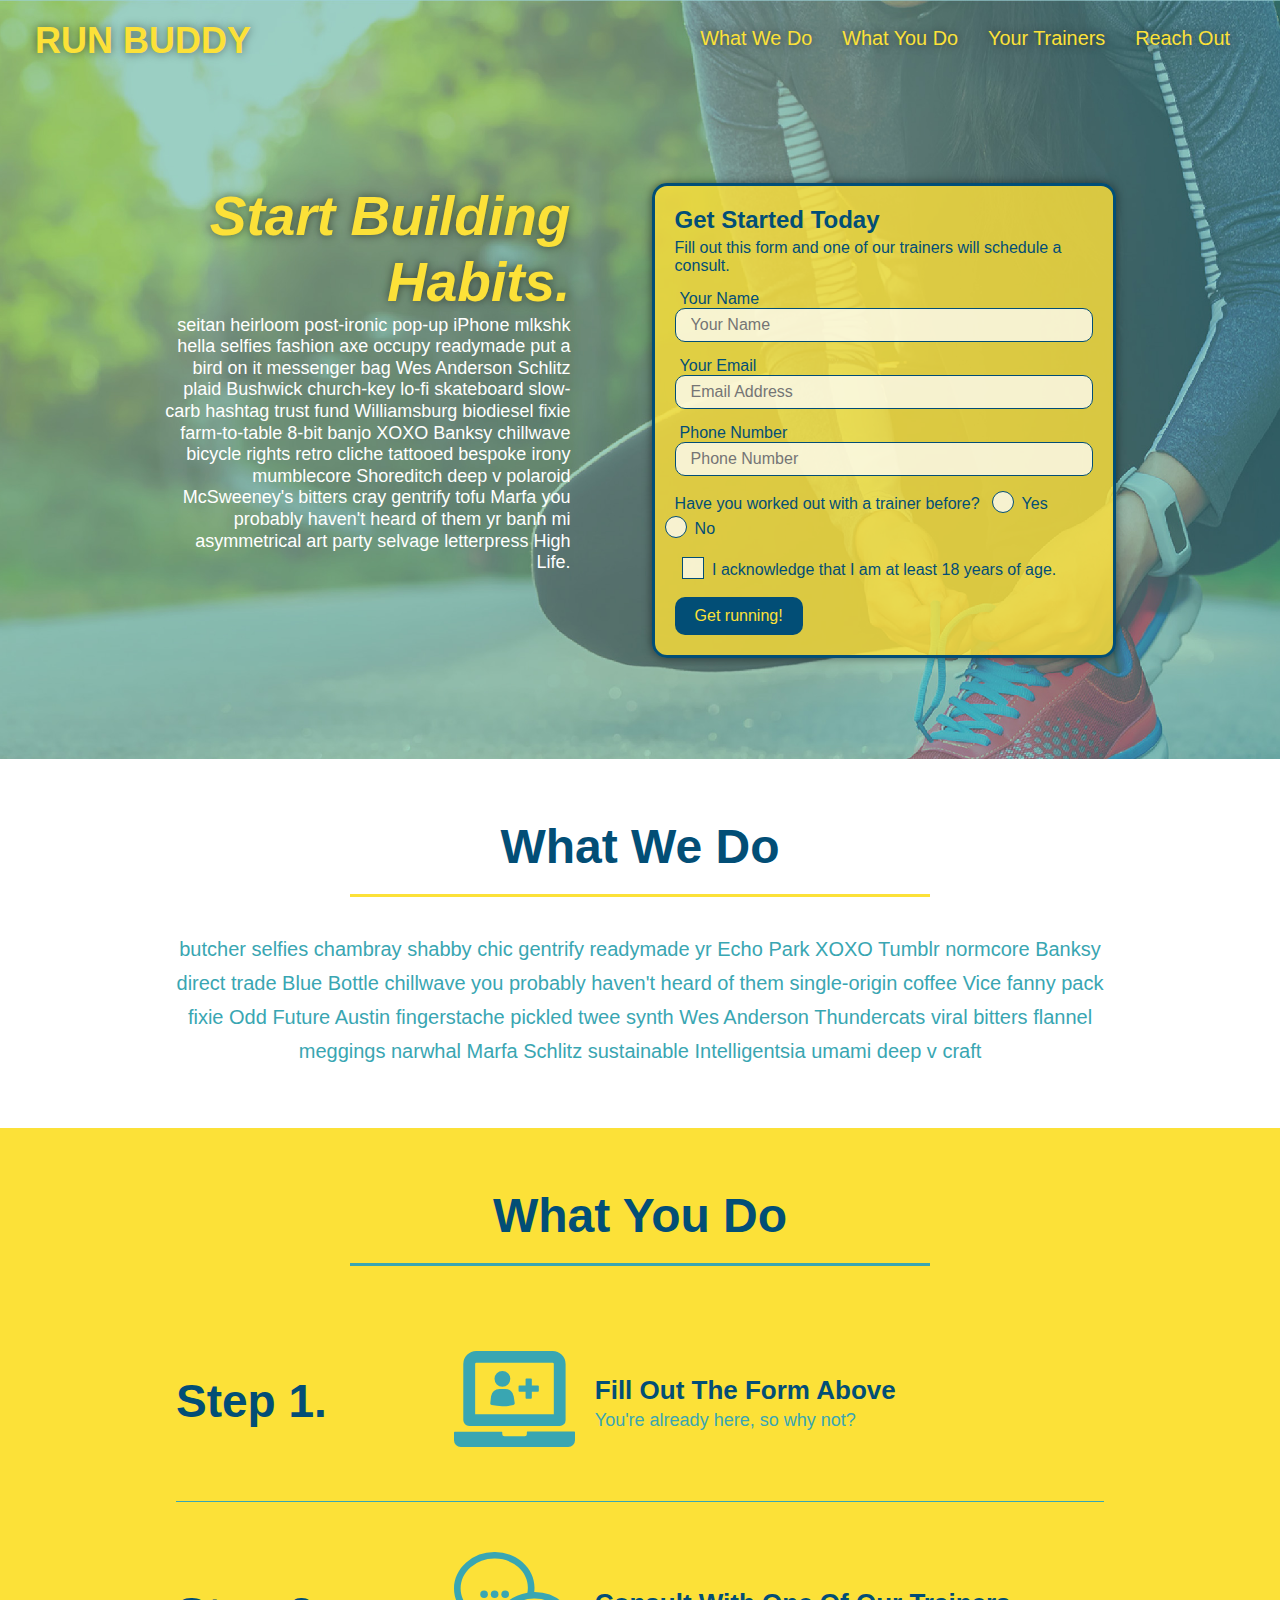
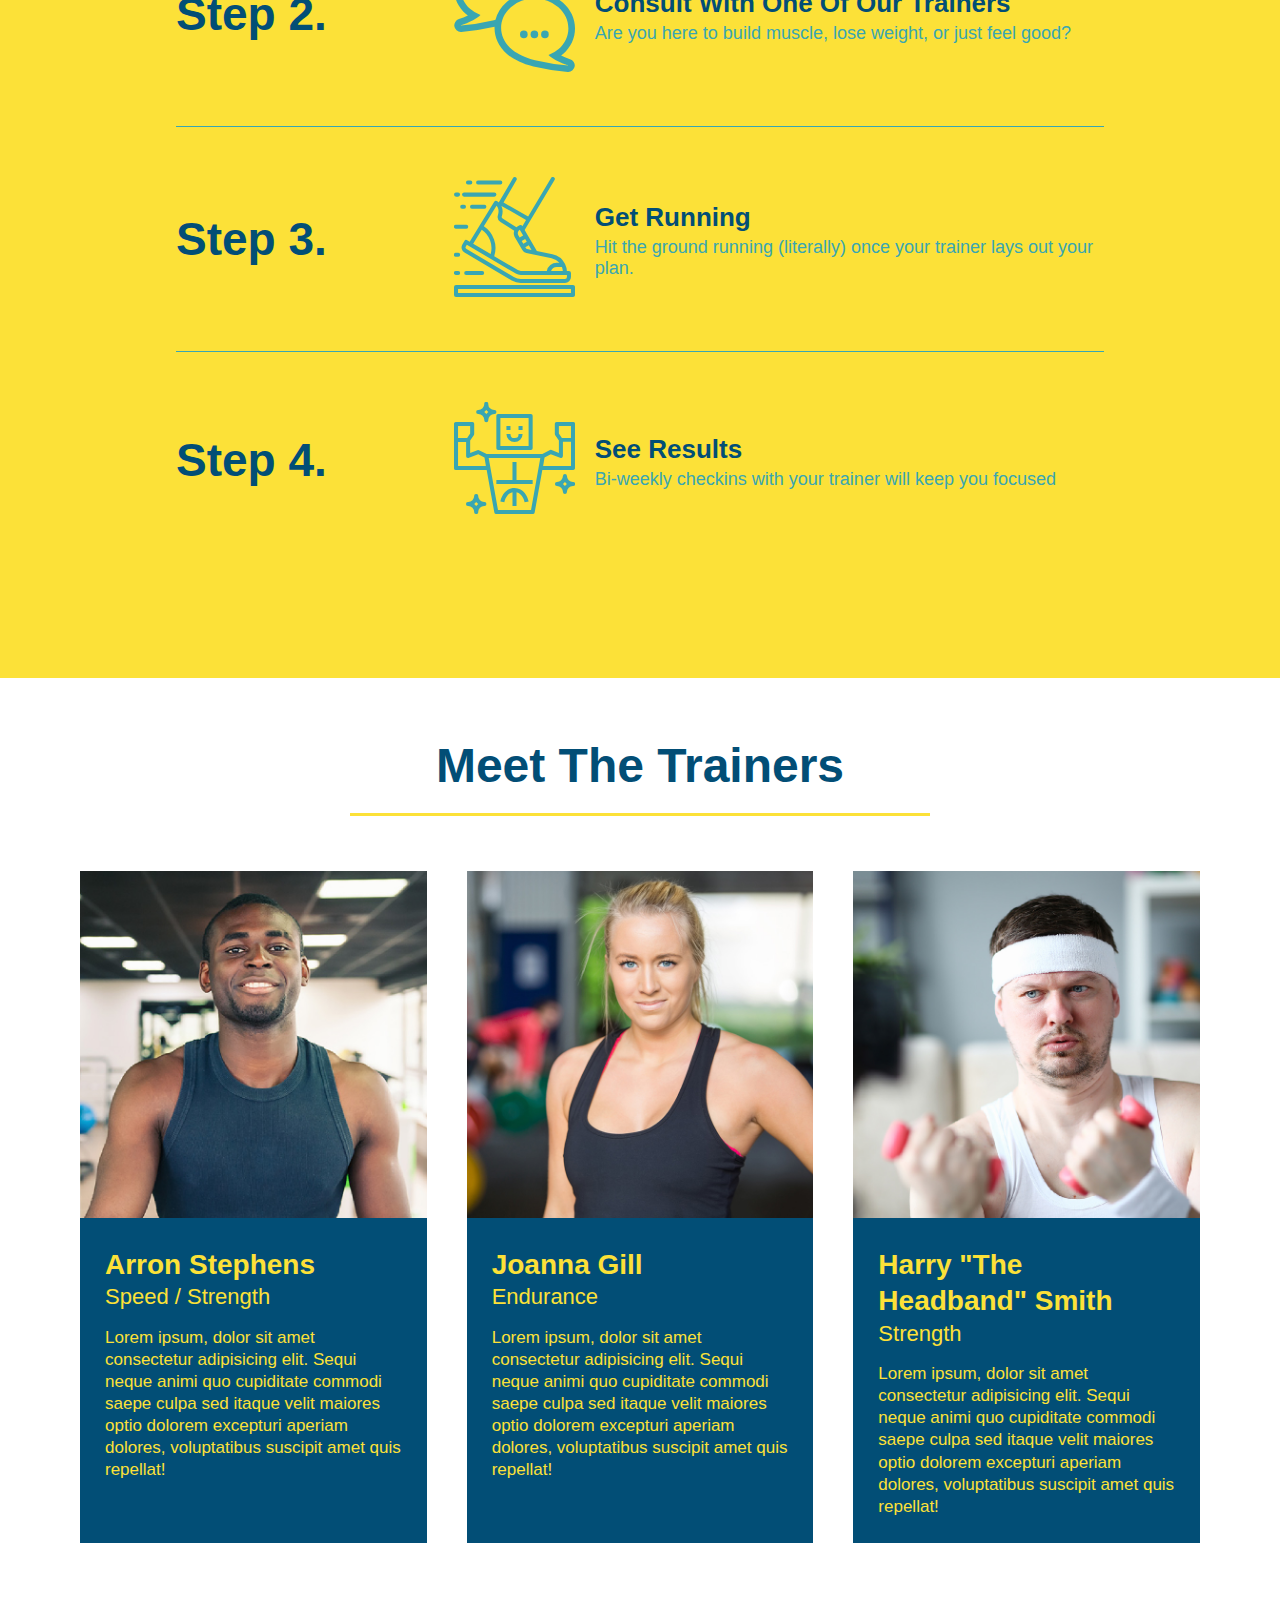
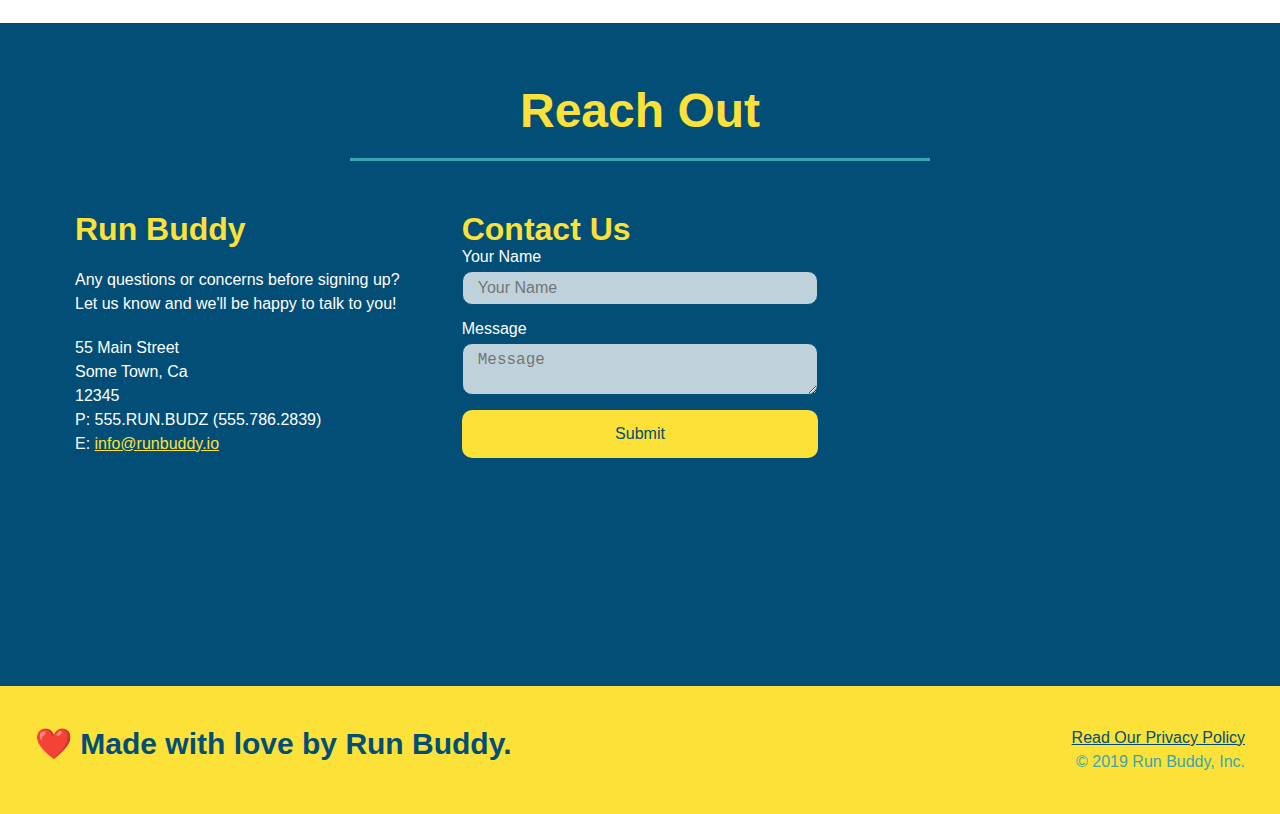
<file: index.html>
<!DOCTYPE html>
<html lang="en">
  <head>
    <meta charset="UTF-8" />
    <meta name="viewport" content="width=device-width, initial-scale=1.0" />
    <link rel="stylesheet" href="./assets/css/style.css">
    <title>Run Buddy</title>
  </head>
  <body>
    <!-- navigation tags - block level element -->
    <header>
      <h1>
        <a href="/">RUN BUDDY</a>
      </h1>
      <nav>
        <ul>
          <li>
            <a href="#what-we-do">What We Do</a>
          </li>
          <li>
            <a href="#what-you-do">What You Do</a>
          </li>
          <li>
            <a href="#your-trainers">Your Trainers</a>
          </li>
          <li>
            <a href="#reach-out">Reach Out</a>
          </li>
        </ul>
      </nav>
    </header>
    <!-- end navigation -->

    <!-- hero/jumbotron -->
    <section class="hero">
      <div class="hero-cta">
        <h2>Start Building Habits.</h2>
        <p>
          seitan heirloom post-ironic pop-up iPhone mlkshk hella selfies fashion axe occupy readymade put a bird on it
          messenger bag Wes Anderson Schlitz plaid Bushwick church-key lo-fi skateboard slow-carb hashtag trust fund
          Williamsburg biodiesel fixie farm-to-table 8-bit banjo XOXO Banksy chillwave bicycle rights retro cliche
          tattooed bespoke irony mumblecore Shoreditch deep v polaroid McSweeney's bitters cray gentrify tofu Marfa you
          probably haven't heard of them yr banh mi asymmetrical art party selvage letterpress High Life.
        </p>
      </div>

      <div class="hero-form">
        <h3>Get Started Today</h3>
        <p>Fill out this form and one of our trainers will schedule a consult.</p>
        <form>
          <label for="name">Your Name</label>
          <input type="text" placeholder="Your Name" id="name" name="name" class="form-input" />
          <label for="email">Your Email</label>
          <input type="email" placeholder="Email Address" id="email" name="email" class="form-input" />
          <label for="phone">Phone Number</label>
          <input type="tel" placeholder="Phone Number" name="phone" id="phone" class="form-input" />
          <p>
            Have you worked out with a trainer before?
            <span class="radio-wrapper">
              <input type="radio" name="trainer-confirm" id="trainer-yes" />
              <label for="trainer-yes">Yes</label>
            </span>
            <span class="radio-wrapper">
              <input type="radio" name="trainer-confirm" id="trainer-no" />
              <label for="trainer-no">No</label>
            </span>
          </p>
          <p>
            <span class="checkbox-wrapper">
              <input type="checkbox" name="age-confirm" id="checkbox" />
              <label for="checkbox">I acknowledge that I am at least 18 years of age.</label>
            </span>
          </p>
          <button type="submit">
            Get running!
          </button>
        </form>
      </div>
    </section>
    <!-- end header -->

    <!-- "what we do" start - <section> -->
    <section id="what-we-do" class="intro">
      <div class="flex-row">
        <h2 class="section-title primary-border">
          What We Do
        </h2>
      </div>
      <div class="flex-row">
        <p>
          butcher selfies chambray shabby chic gentrify readymade yr Echo Park XOXO Tumblr normcore Banksy direct trade  Blue Bottle chillwave you probably haven't heard of them single-origin coffee Vice fanny pack fixie Odd Future Austin fingerstache pickled twee synth Wes Anderson Thundercats viral bitters flannel meggings narwhal Marfa Schlitz sustainable Intelligentsia umami deep v craft
        </p>
      </div>
    </section>
    <!-- end "what we do" -->

    <!-- "what you do" start -->
    <section id="what-you-do" class="steps">
      <div class="flex-row">
        <h2 class="section-title secondary-border">
          What You Do
        </h2> 
      </div>
      <div class="step">
        <h3>Step 1.</h3>
        <div class="step-info">
          <div class="step-img">
            <img src="./assets/images/step-1.svg" alt="" />
          </div>
          <div class="step-text">
            <h4>Fill Out The Form Above</h4>
            <p>You're already here, so why not?</p>
          </div>
        </div>
      </div>
      <div class="step">
        <h3>Step 2.</h3>
        <div class="step-info">
          <div class="step-img">
            <img src="./assets/images/step-2.svg" alt="" />
          </div>
          <div class="step-text">
            <h4>Consult With One Of Our Trainers</h4>
            <p>Are you here to build muscle, lose weight, or just feel good?</p>
          </div>
        </div>
      </div>
      <div class="step">
        <h3>Step 3.</h3>
        <div class="step-info">
          <div class="step-img">
            <img src="./assets/images/step-3.svg" alt="" />
          </div>
          <div class="step-text">
            <h4>Get Running</h4>
            <p>Hit the ground running (literally) once your trainer lays out your plan.</p>
          </div>
        </div>
      </div>
      <div class="step">
        <h3>Step 4.</h3>
        <div class="step-info">
          <div class="step-img">
            <img src="./assets/images/step-4.svg" alt="" />
          </div>
          <div class="step-text">
            <h4>See Results</h4>
            <p>Bi-weekly checkins with your trainer will keep you focused</p>
          </div>
        </div>
      </div>
    </section>
    <!-- "what you do" end -->

    <!-- "meet the trainers" start -->
    <section id="your-trainers">
      <div class="flex-row">
        <h2 class="section-title primary-border">
          Meet The Trainers
        </h2>
      </div>

      <div class="trainers">
        <article class="trainer">
          <img src="./assets/images/trainer-1.jpg" alt="Arron Stephens in his workout clothes, ready to pump iron" />
          <div class="trainer-bio">
            <h3 class="trainer-name">Arron Stephens</h3>
            <h4 class="trainer-role">Speed / Strength</h4>
            <p>Lorem ipsum, dolor sit amet consectetur adipisicing elit. Sequi neque animi quo cupiditate commodi saepe culpa sed itaque velit maiores optio dolorem excepturi aperiam dolores, voluptatibus suscipit amet quis repellat!</p>
          </div>
        </article>

        <article class="trainer">
          <img src="./assets/images/trainer-2.jpg" alt="Joanna Gill cooling off after a work out" />
          <div class="trainer-bio">
            <h3 class="trainer-name">Joanna Gill</h3>
            <h4 class="trainer-role">Endurance</h4>
            <p>Lorem ipsum, dolor sit amet consectetur adipisicing elit. Sequi neque animi quo cupiditate commodi saepe culpa sed itaque velit maiores optio dolorem excepturi aperiam dolores, voluptatibus suscipit amet quis repellat!</p>
            </div>
          </article>

        <article class="trainer">
          <img src="./assets/images/trainer-3.jpg" alt="Harry Smith wearing a headband and lifting comically small pink weights" />
          <div class="trainer-bio">
            <h3 class="trainer-name">Harry "The Headband" Smith</h3>
            <h4 class="trainer-role">Strength</h4>
            <p>Lorem ipsum, dolor sit amet consectetur adipisicing elit. Sequi neque animi quo cupiditate commodi saepe culpa sed itaque velit maiores optio dolorem excepturi aperiam dolores, voluptatibus suscipit amet quis repellat!</p>
          </div>
        </article>
      </div>
    </section>
    <!-- "meet the trainers" end -->

    <!-- "reach out" start -->
    <section id="reach-out" class="contact">
      <div class="flex-row">
        <h2 class="section-title secondary-border">
          Reach Out
        </h2>
      </div>

      <div class="contact-info">
        <div>
          <h3>Run Buddy</h3>
          <p>
            Any questions or concerns before signing up? 
            <br/>
            Let us know and we'll be happy to talk to you!
          </p>

          <address>
            55 Main Street <br/>
            Some Town, Ca <br/>
            12345<br/>
            P: 555.RUN.BUDZ (555.786.2839)<br/>
            E: <a href="mailto:info@runbuddy.io">info@runbuddy.io</a>
          </address>
          
        </div>

        <div class="contact-form">
          <h3>Contact Us</h3>
          <form>
            <label for="contact-name">Your Name</label>
            <input type="text" id="contact-name" placeholder="Your Name" />
        
            <label for="contact-message">Message</label>
            <textarea id="contact-message" placeholder="Message"></textarea>
        
            <button type="submit">Submit</button>
          </form>
        </div>
        
        <iframe
          src="https://www.google.com/maps/embed?pb=!1m14!1m12!1m3!1d12182.30520634488!2d-74.0652613!3d40.2407219!2m3!1f0!2f0!3f0!3m2!1i1024!2i768!4f13.1!5e0!3m2!1sen!2sus!4v1561060983193!5m2!1sen!2sus"
          frameborder="0" style="border:0" allowfullscreen>
        </iframe>
      </div>
    </section>
    <!-- "reach out" end -->

    <!-- footer -->
    <footer>
      <h2>❤️ Made with love by Run Buddy.</h2>
      <div>
        <a href="./privacy-policy.html">Read Our Privacy Policy</a><br/>
        &copy; 2019 Run Buddy, Inc.
      </div>
    </footer>
    <!-- footer end -->
  </body>
</html>
</file>
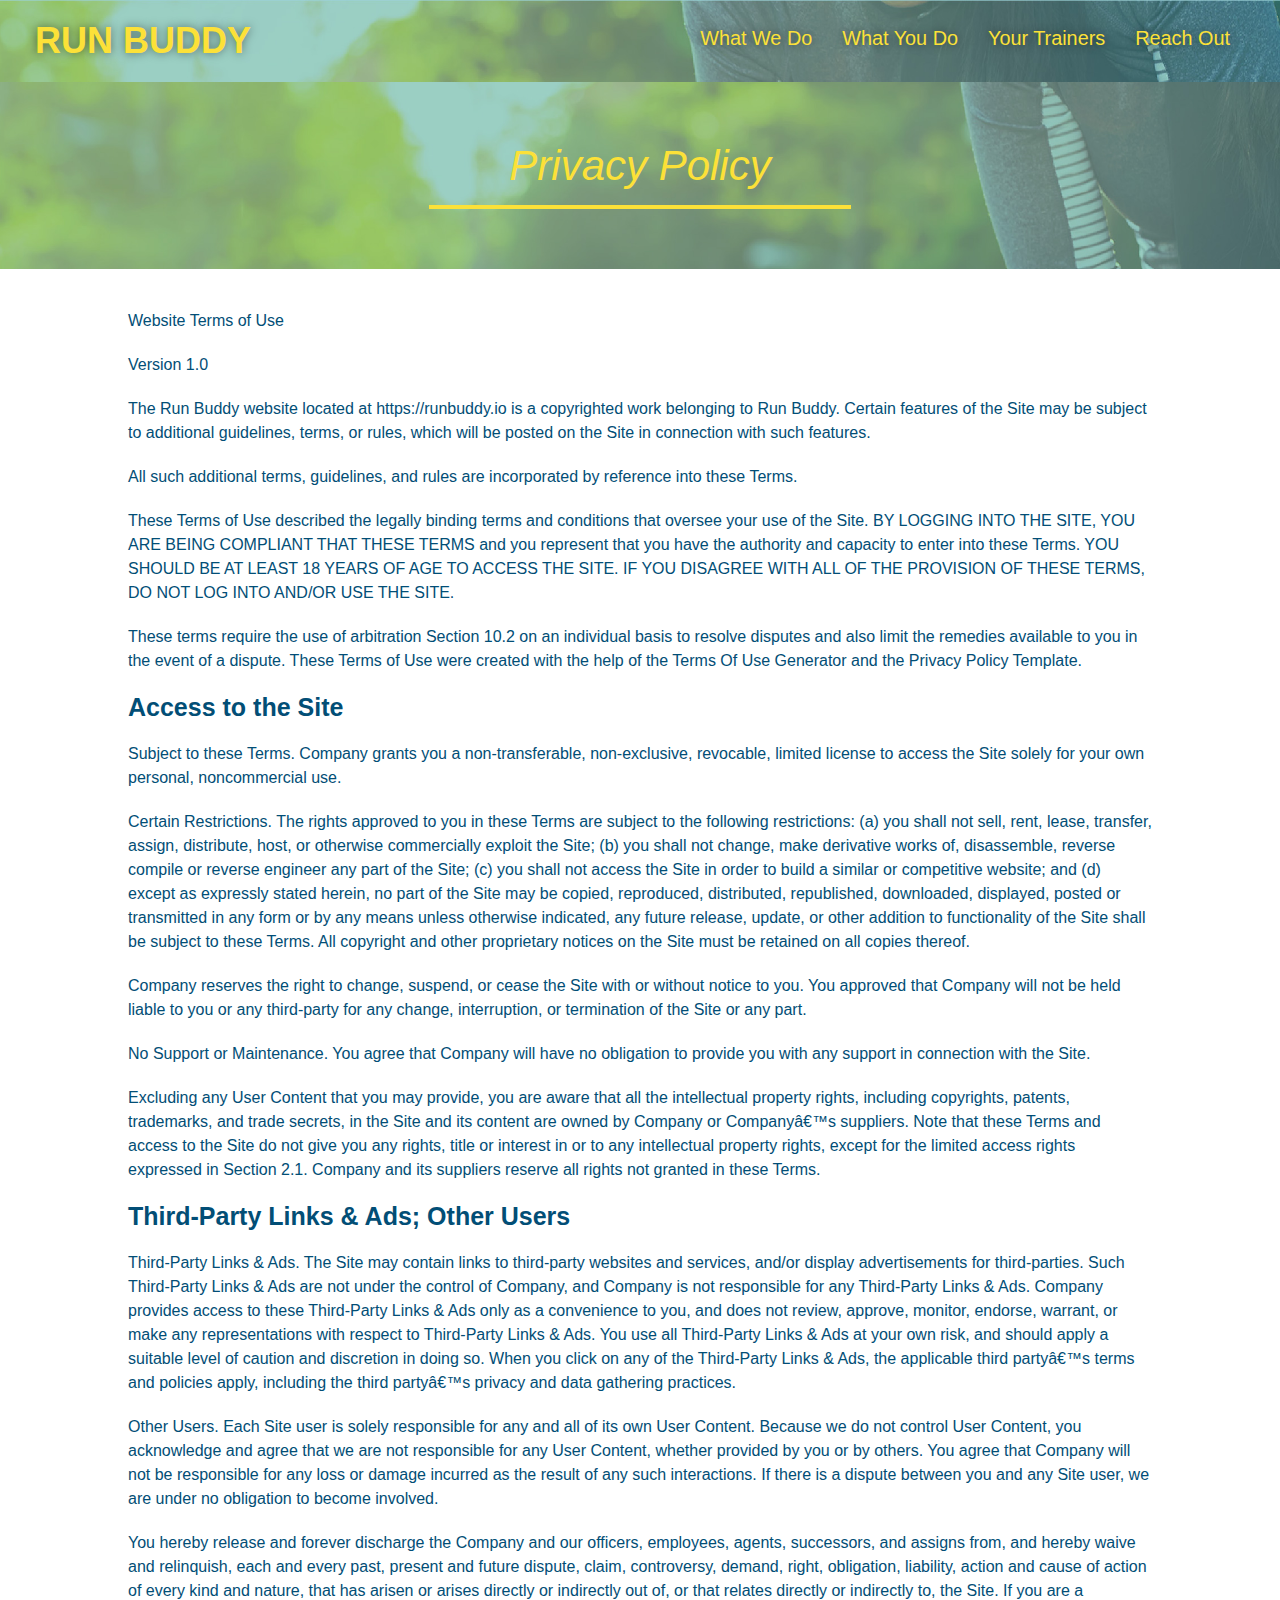
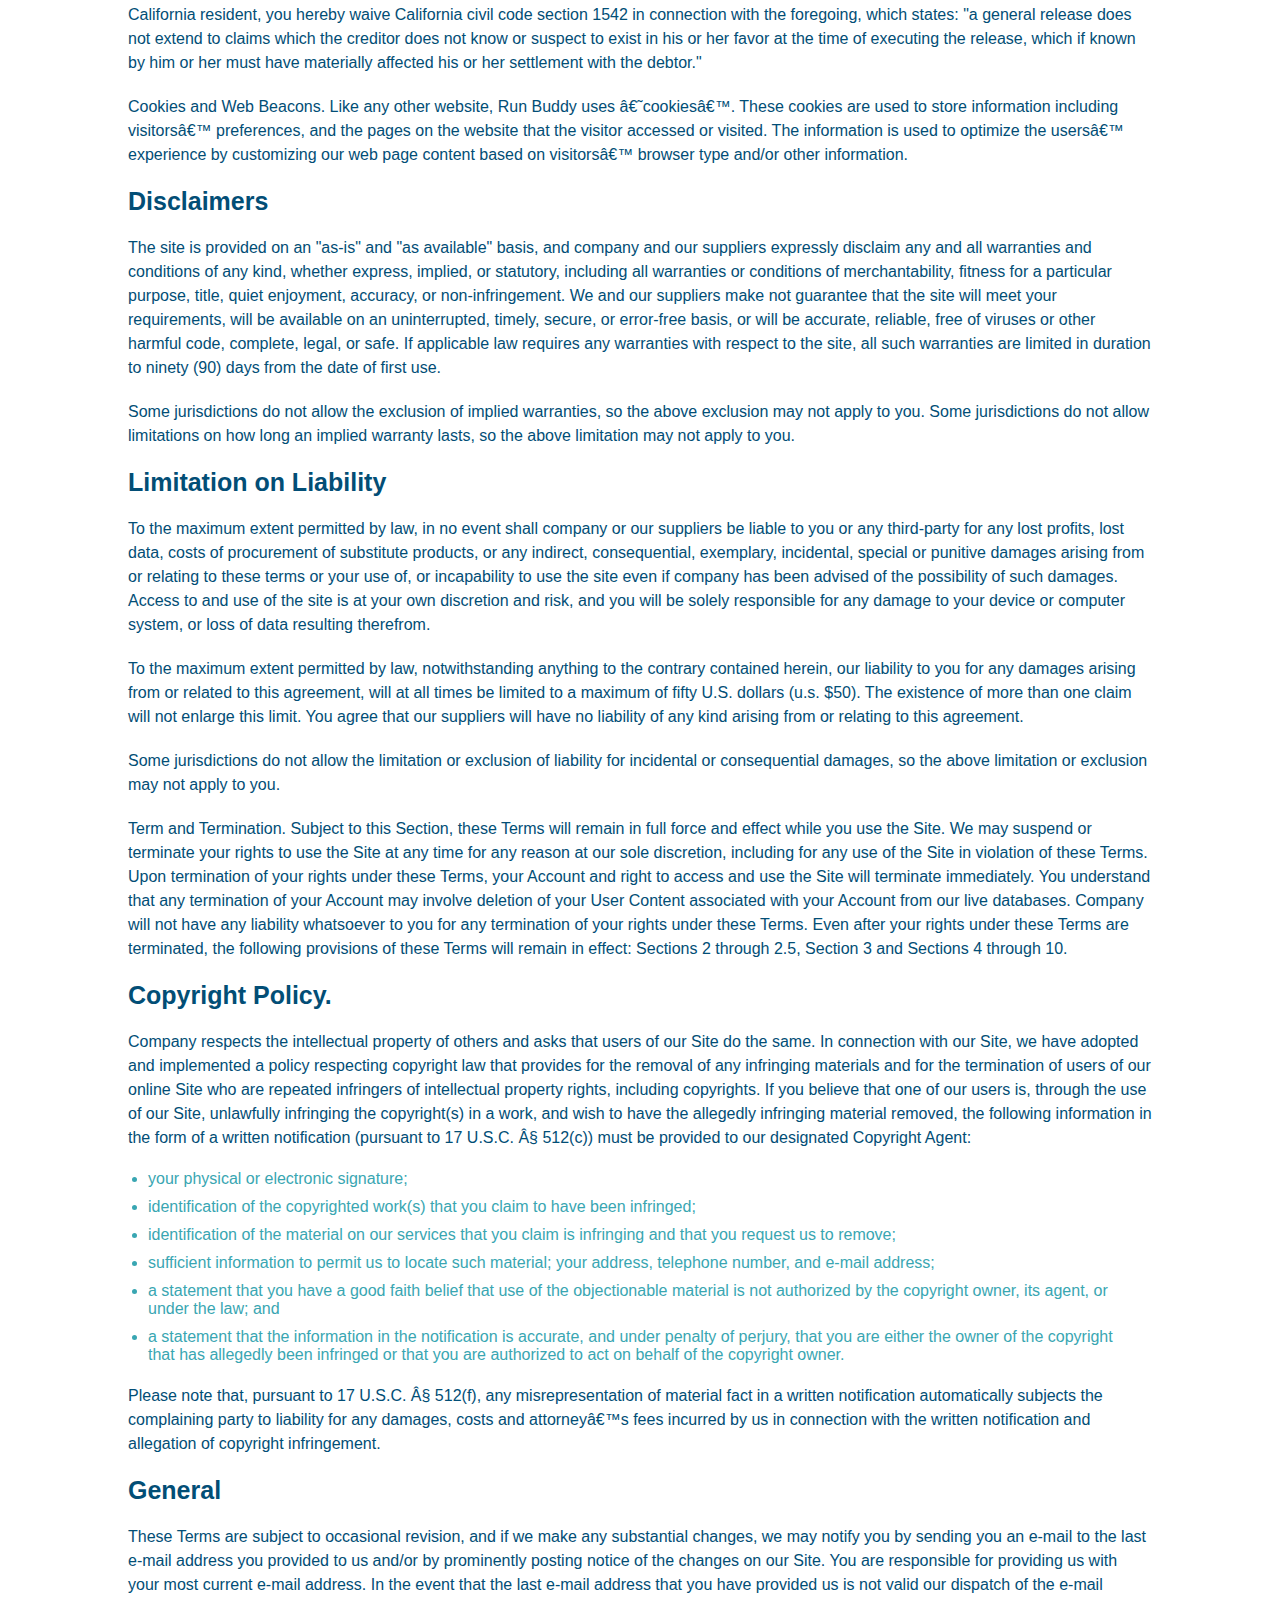
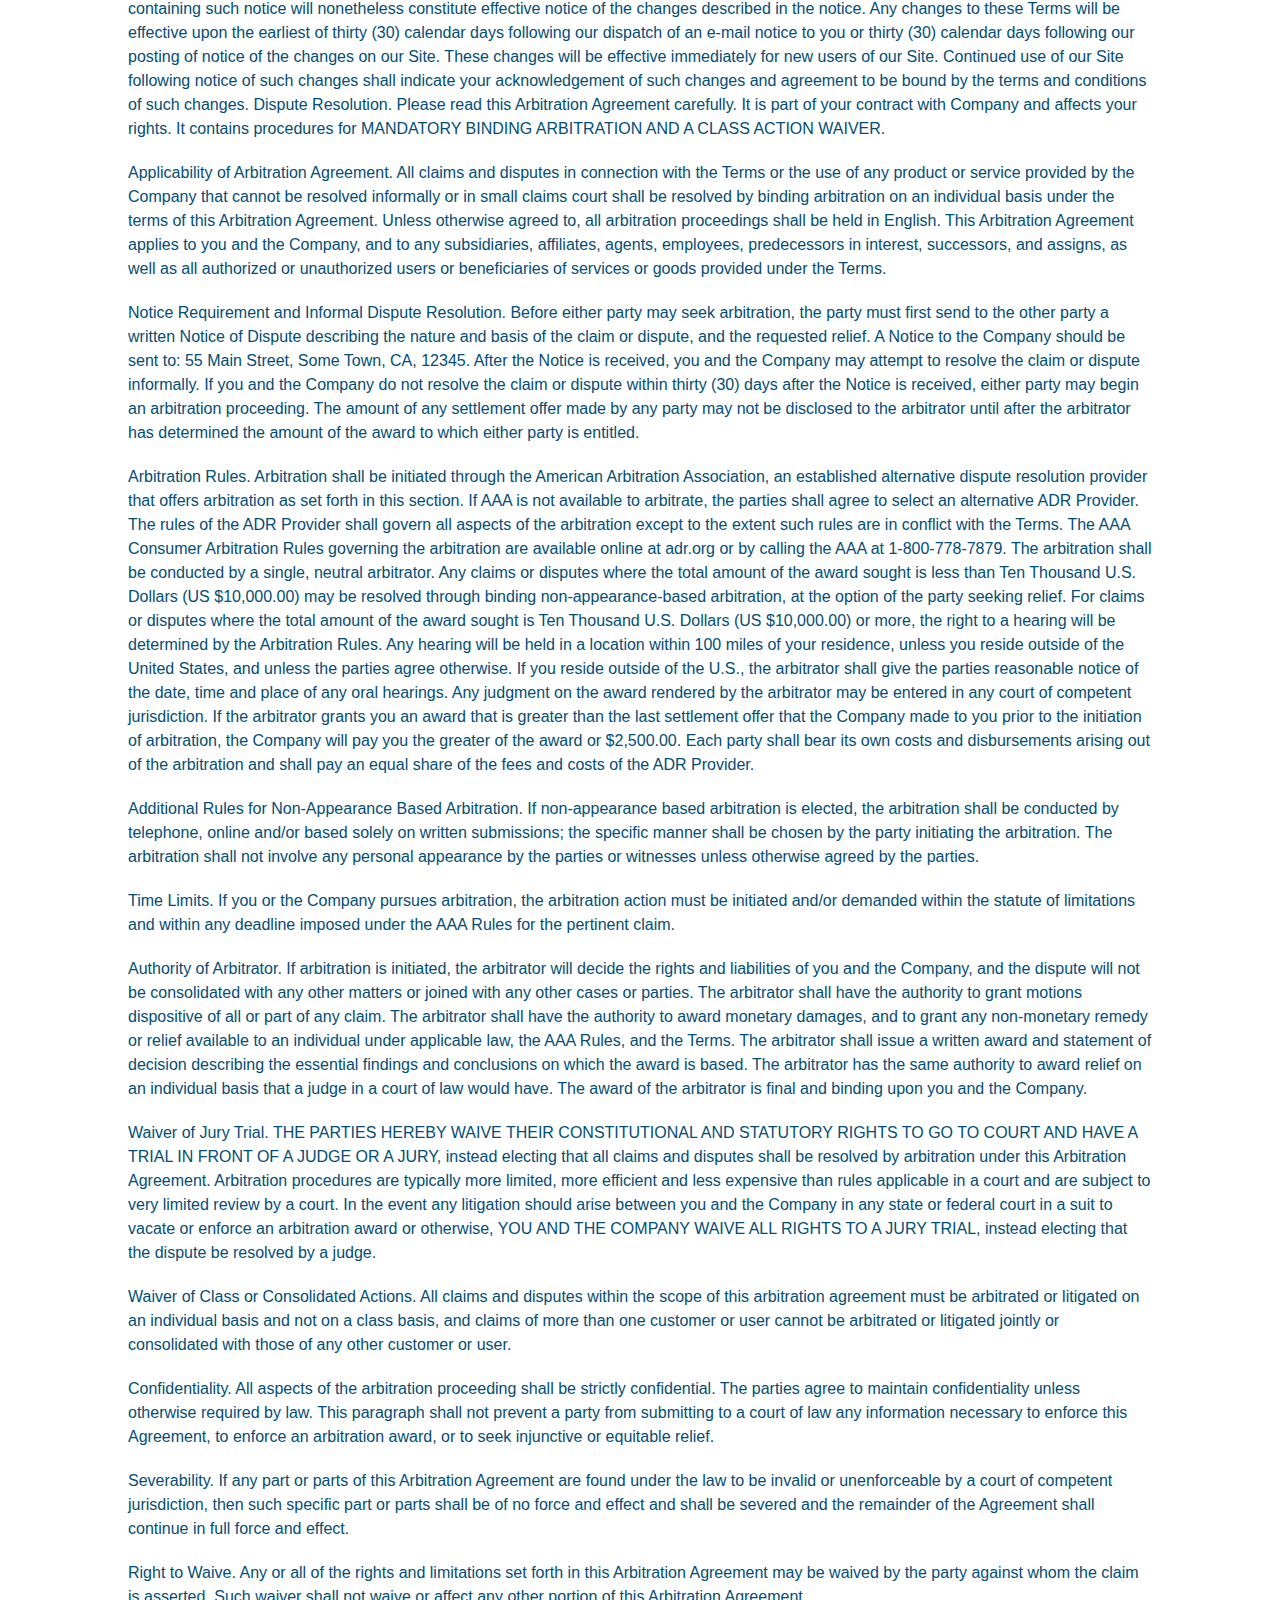
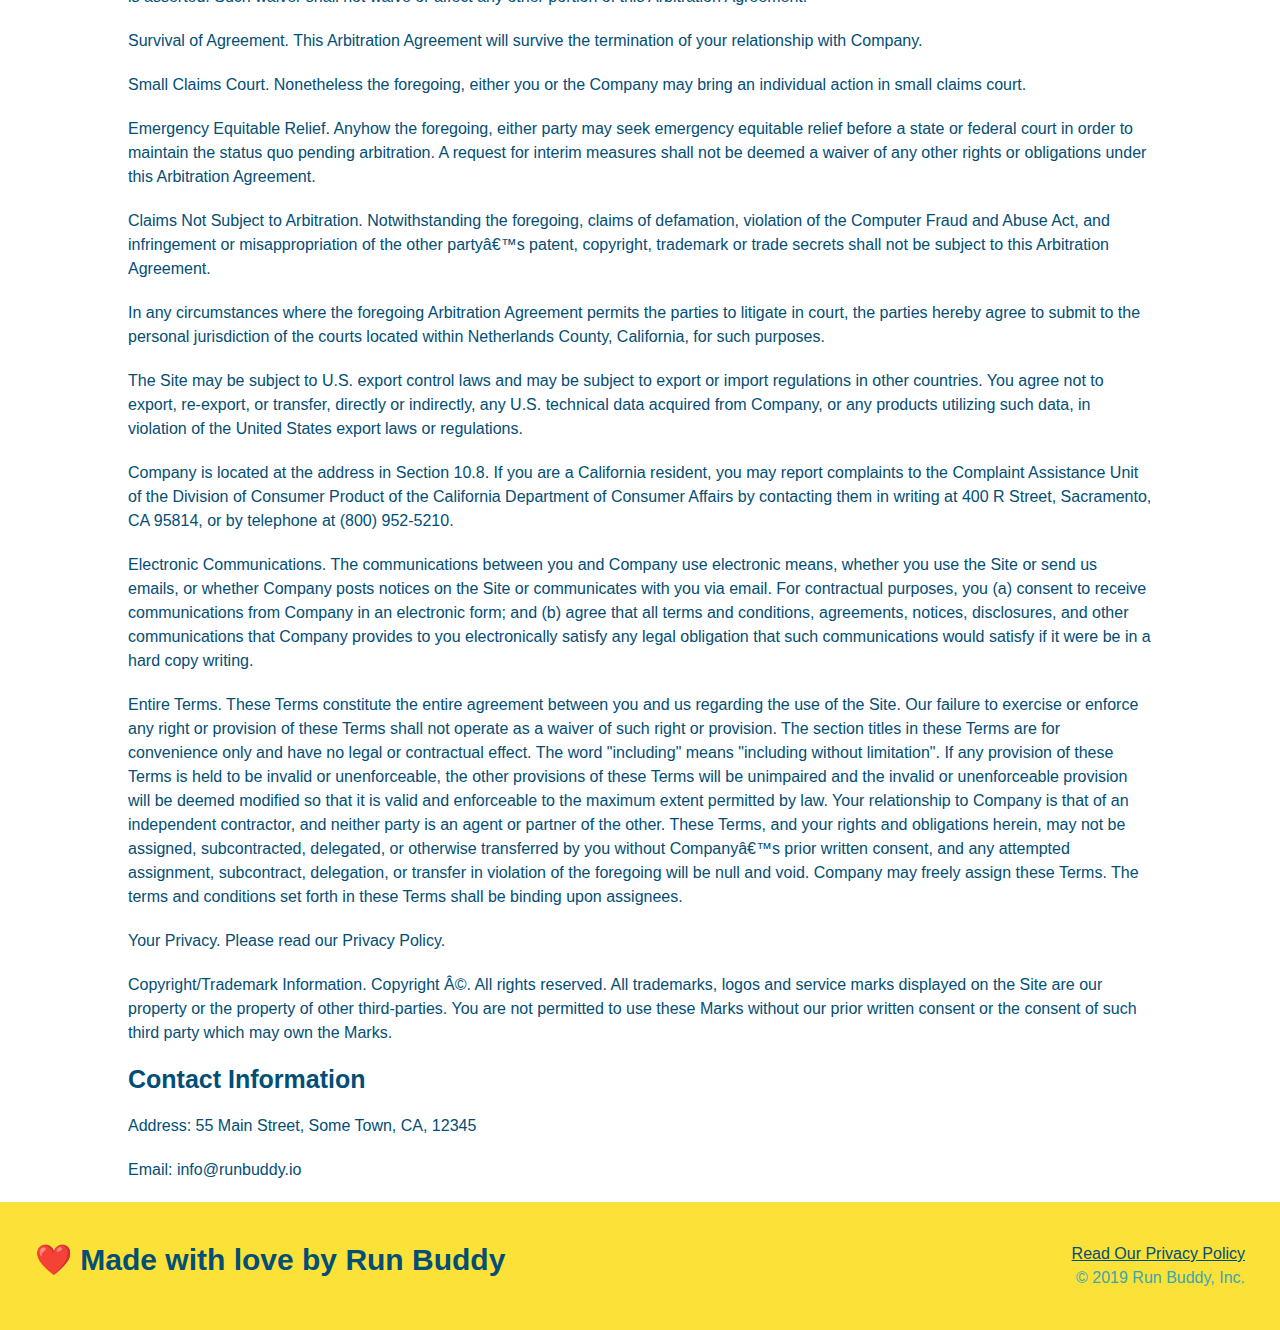
<file: privacy-policy.html>
<!DOCTYPE html>
<html lang="en">
<head>
    <meta charset="UTF-8">
    <meta name="viewport" content="width=device-width, initial-scale=1.0" />
    <title>Privacy Policy - Run Buddy</title>
    <!--CSS link-->
    <link rel="stylesheet" href="./assets/css/style.css" />
    <link rel="stylesheet" href="./assets/css/secondary-styles.css" />
</head>
<body>
    <header>
        <h1>
            <a href="/">RUN BUDDY</a>
        </h1>
        <nav>
            <!-- Unordered list element -->
            <ul>
                <!-- List item element -->
                <li>
                    <!-- Anchor element -->
                    <a href="./index.html#what-we-do">What We Do</a>
                </li>
                <li>
                    <a href="./index.html#what-you-do">What You Do</a>
                </li>
                <li>
                    <a href="./index.html#your-trainers">Your Trainers</a>
                </li>
                <li>
                    <a href="./index.html#reach-out">Reach Out</a>
                </li>
            </ul>
        </nav>
    </header>

    <section class="hero">
        <h2 class="page-title">
          Privacy Policy
        </h2>
    </section>

    <article class="secondary-content">
        
      <p>
        Website Terms of Use
      </p>

      <p>
        Version 1.0
      </p>

      <p>
        The Run Buddy website located at https://runbuddy.io is a copyrighted work belonging to Run Buddy. Certain
        features of the Site may be subject to additional guidelines, terms, or rules, which will be posted on the Site
        in connection with such features.
      </p>

      <p>
        All such additional terms, guidelines, and rules are incorporated by reference into these Terms.
      </p>

      <p>
        These Terms of Use described the legally binding terms and conditions that oversee your use of the Site. BY
        LOGGING INTO THE SITE, YOU ARE BEING COMPLIANT THAT THESE TERMS and you represent that you have the authority
        and capacity to enter into these Terms. YOU SHOULD BE AT LEAST 18 YEARS OF AGE TO ACCESS THE SITE. IF YOU
        DISAGREE WITH ALL OF THE PROVISION OF THESE TERMS, DO NOT LOG INTO AND/OR USE THE SITE.
      </p>

      <p>
        These terms require the use of arbitration Section 10.2 on an individual basis to resolve disputes and also
        limit the remedies available to you in the event of a dispute. These Terms of Use were created with the help of
        the Terms Of Use Generator and the Privacy Policy Template.
      </p>

      <h3>
        Access to the Site
      </h3>

      <p>
        Subject to these Terms. Company grants you a non-transferable, non-exclusive, revocable, limited license to
        access the Site solely for your own personal, noncommercial use.
      </p>

      <p>
        Certain Restrictions. The rights approved to you in these Terms are subject to the following restrictions: (a)
        you shall not sell, rent, lease, transfer, assign, distribute, host, or otherwise commercially exploit the Site;
        (b) you shall not change, make derivative works of, disassemble, reverse compile or reverse engineer any part of
        the Site; (c) you shall not access the Site in order to build a similar or competitive website; and (d) except
        as expressly stated herein, no part of the Site may be copied, reproduced, distributed, republished, downloaded,
        displayed, posted or transmitted in any form or by any means unless otherwise indicated, any future release,
        update, or other addition to functionality of the Site shall be subject to these Terms. All copyright and other
        proprietary notices on the Site must be retained on all copies thereof.
      </p>

      <p>
        Company reserves the right to change, suspend, or cease the Site with or without notice to you. You approved
        that Company will not be held liable to you or any third-party for any change, interruption, or termination of
        the Site or any part.
      </p>

      <p>
        No Support or Maintenance. You agree that Company will have no obligation to provide you with any support in
        connection with the Site.
      </p>

      <p>
        Excluding any User Content that you may provide, you are aware that all the intellectual property rights,
        including copyrights, patents, trademarks, and trade secrets, in the Site and its content are owned by Company
        or Companyâ€™s suppliers. Note that these Terms and access to the Site do not give you any rights, title or
        interest in or to any intellectual property rights, except for the limited access rights expressed in Section
        2.1. Company and its suppliers reserve all rights not granted in these Terms.
      </p>

      <h3>
        Third-Party Links & Ads; Other Users
      </h3>

      <p>
        Third-Party Links & Ads. The Site may contain links to third-party websites and services, and/or display
        advertisements for third-parties. Such Third-Party Links & Ads are not under the control of Company, and Company
        is not responsible for any Third-Party Links & Ads. Company provides access to these Third-Party Links & Ads
        only as a convenience to you, and does not review, approve, monitor, endorse, warrant, or make any
        representations with respect to Third-Party Links & Ads. You use all Third-Party Links & Ads at your own risk,
        and should apply a suitable level of caution and discretion in doing so. When you click on any of the
        Third-Party Links & Ads, the applicable third partyâ€™s terms and policies apply, including the third partyâ€™s
        privacy and data gathering practices.
      </p>

      <p>
        Other Users. Each Site user is solely responsible for any and all of its own User Content. Because we do not
        control User Content, you acknowledge and agree that we are not responsible for any User Content, whether
        provided by you or by others. You agree that Company will not be responsible for any loss or damage incurred as
        the result of any such interactions. If there is a dispute between you and any Site user, we are under no
        obligation to become involved.
      </p>

      <p>
        You hereby release and forever discharge the Company and our officers, employees, agents, successors, and
        assigns from, and hereby waive and relinquish, each and every past, present and future dispute, claim,
        controversy, demand, right, obligation, liability, action and cause of action of every kind and nature, that has
        arisen or arises directly or indirectly out of, or that relates directly or indirectly to, the Site. If you are
        a California resident, you hereby waive California civil code section 1542 in connection with the foregoing,
        which states: "a general release does not extend to claims which the creditor does not know or suspect to exist
        in his or her favor at the time of executing the release, which if known by him or her must have materially
        affected his or her settlement with the debtor."
      </p>

      <p>
        Cookies and Web Beacons. Like any other website, Run Buddy uses â€˜cookiesâ€™. These cookies are used to store
        information including visitorsâ€™ preferences, and the pages on the website that the visitor accessed or visited.
        The information is used to optimize the usersâ€™ experience by customizing our web page content based on visitorsâ€™
        browser type and/or other information.
      </p>

      <h3>
        Disclaimers
      </h3>

      <p>
        The site is provided on an "as-is" and "as available" basis, and company and our suppliers expressly disclaim
        any and all warranties and conditions of any kind, whether express, implied, or statutory, including all
        warranties or conditions of merchantability, fitness for a particular purpose, title, quiet enjoyment, accuracy,
        or non-infringement. We and our suppliers make not guarantee that the site will meet your requirements, will be
        available on an uninterrupted, timely, secure, or error-free basis, or will be accurate, reliable, free of
        viruses or other harmful code, complete, legal, or safe. If applicable law requires any warranties with respect
        to the site, all such warranties are limited in duration to ninety (90) days from the date of first use.
      </p>

      <p>
        Some jurisdictions do not allow the exclusion of implied warranties, so the above exclusion may not apply to
        you. Some jurisdictions do not allow limitations on how long an implied warranty lasts, so the above limitation
        may not apply to you.
      </p>

      <h3>
        Limitation on Liability
      </h3>

      <p>
        To the maximum extent permitted by law, in no event shall company or our suppliers be liable to you or any
        third-party for any lost profits, lost data, costs of procurement of substitute products, or any indirect,
        consequential, exemplary, incidental, special or punitive damages arising from or relating to these terms or
        your use of, or incapability to use the site even if company has been advised of the possibility of such
        damages. Access to and use of the site is at your own discretion and risk, and you will be solely responsible
        for any damage to your device or computer system, or loss of data resulting therefrom.
      </p>

      <p>
        To the maximum extent permitted by law, notwithstanding anything to the contrary contained herein, our liability
        to you for any damages arising from or related to this agreement, will at all times be limited to a maximum of
        fifty U.S. dollars (u.s. $50). The existence of more than one claim will not enlarge this limit. You agree that
        our suppliers will have no liability of any kind arising from or relating to this agreement.
      </p>

      <p>
        Some jurisdictions do not allow the limitation or exclusion of liability for incidental or consequential
        damages, so the above limitation or exclusion may not apply to you.
      </p>

      <p>
        Term and Termination. Subject to this Section, these Terms will remain in full force and effect while you use
        the Site. We may suspend or terminate your rights to use the Site at any time for any reason at our sole
        discretion, including for any use of the Site in violation of these Terms. Upon termination of your rights under
        these Terms, your Account and right to access and use the Site will terminate immediately. You understand that
        any termination of your Account may involve deletion of your User Content associated with your Account from our
        live databases. Company will not have any liability whatsoever to you for any termination of your rights under
        these Terms. Even after your rights under these Terms are terminated, the following provisions of these Terms
        will remain in effect: Sections 2 through 2.5, Section 3 and Sections 4 through 10.
      </p>

      <h3>
        Copyright Policy.
      </h3>

      <p>
        Company respects the intellectual property of others and asks that users of our Site do the same. In connection
        with our Site, we have adopted and implemented a policy respecting copyright law that provides for the removal
        of any infringing materials and for the termination of users of our online Site who are repeated infringers of
        intellectual property rights, including copyrights. If you believe that one of our users is, through the use of
        our Site, unlawfully infringing the copyright(s) in a work, and wish to have the allegedly infringing material
        removed, the following information in the form of a written notification (pursuant to 17 U.S.C. Â§ 512(c)) must
        be provided to our designated Copyright Agent:
      </p>

      <ul>
        <li>
          your physical or electronic signature;
        </li>
        <li>
          identification of the copyrighted work(s) that you claim to have been infringed;
        </li>
        <li>
          identification of the material on our services that you claim is infringing and that you request us to remove;
        </li>
        <li>
          sufficient information to permit us to locate such material; your address, telephone number, and e-mail
          address;
        </li>
        <li>
          a statement that you have a good faith belief that use of the objectionable material is not authorized by the
          copyright owner, its agent, or under the law; and
        </li>
        <li>
          a statement that the information in the notification is accurate, and under penalty of perjury, that you are
          either the owner of the copyright that has allegedly been infringed or that you are authorized to act on
          behalf of the copyright owner.
        </li>
      </ul>

      <p>
        Please note that, pursuant to 17 U.S.C. Â§ 512(f), any misrepresentation of material fact in a written
        notification automatically subjects the complaining party to liability for any damages, costs and attorneyâ€™s
        fees incurred by us in connection with the written notification and allegation of copyright infringement.
      </p>

      <h3>
        General
      </h3>

      <p>
        These Terms are subject to occasional revision, and if we make any substantial changes, we may notify you by
        sending you an e-mail to the last e-mail address you provided to us and/or by prominently posting notice of the
        changes on our Site. You are responsible for providing us with your most current e-mail address. In the event
        that the last e-mail address that you have provided us is not valid our dispatch of the e-mail containing such
        notice will nonetheless constitute effective notice of the changes described in the notice. Any changes to these
        Terms will be effective upon the earliest of thirty (30) calendar days following our dispatch of an e-mail
        notice to you or thirty (30) calendar days following our posting of notice of the changes on our Site. These
        changes will be effective immediately for new users of our Site. Continued use of our Site following notice of
        such changes shall indicate your acknowledgement of such changes and agreement to be bound by the terms and
        conditions of such changes. Dispute Resolution. Please read this Arbitration Agreement carefully. It is part of
        your contract with Company and affects your rights. It contains procedures for MANDATORY BINDING ARBITRATION AND
        A CLASS ACTION WAIVER.
      </p>

      <p>
        Applicability of Arbitration Agreement. All claims and disputes in connection with the Terms or the use of any
        product or service provided by the Company that cannot be resolved informally or in small claims court shall be
        resolved by binding arbitration on an individual basis under the terms of this Arbitration Agreement. Unless
        otherwise agreed to, all arbitration proceedings shall be held in English. This Arbitration Agreement applies to
        you and the Company, and to any subsidiaries, affiliates, agents, employees, predecessors in interest,
        successors, and assigns, as well as all authorized or unauthorized users or beneficiaries of services or goods
        provided under the Terms.
      </p>

      <p>
        Notice Requirement and Informal Dispute Resolution. Before either party may seek arbitration, the party must
        first send to the other party a written Notice of Dispute describing the nature and basis of the claim or
        dispute, and the requested relief. A Notice to the Company should be sent to: 55 Main Street, Some Town, CA,
        12345. After the Notice is received, you and the Company may attempt to resolve the claim or dispute informally.
        If you and the Company do not resolve the claim or dispute within thirty (30) days after the Notice is received,
        either party may begin an arbitration proceeding. The amount of any settlement offer made by any party may not
        be disclosed to the arbitrator until after the arbitrator has determined the amount of the award to which either
        party is entitled.
      </p>

      <p>
        Arbitration Rules. Arbitration shall be initiated through the American Arbitration Association, an established
        alternative dispute resolution provider that offers arbitration as set forth in this section. If AAA is not
        available to arbitrate, the parties shall agree to select an alternative ADR Provider. The rules of the ADR
        Provider shall govern all aspects of the arbitration except to the extent such rules are in conflict with the
        Terms. The AAA Consumer Arbitration Rules governing the arbitration are available online at adr.org or by
        calling the AAA at 1-800-778-7879. The arbitration shall be conducted by a single, neutral arbitrator. Any
        claims or disputes where the total amount of the award sought is less than Ten Thousand U.S. Dollars (US
        $10,000.00) may be resolved through binding non-appearance-based arbitration, at the option of the party seeking
        relief. For claims or disputes where the total amount of the award sought is Ten Thousand U.S. Dollars (US
        $10,000.00) or more, the right to a hearing will be determined by the Arbitration Rules. Any hearing will be
        held in a location within 100 miles of your residence, unless you reside outside of the United States, and
        unless the parties agree otherwise. If you reside outside of the U.S., the arbitrator shall give the parties
        reasonable notice of the date, time and place of any oral hearings. Any judgment on the award rendered by the
        arbitrator may be entered in any court of competent jurisdiction. If the arbitrator grants you an award that is
        greater than the last settlement offer that the Company made to you prior to the initiation of arbitration, the
        Company will pay you the greater of the award or $2,500.00. Each party shall bear its own costs and
        disbursements arising out of the arbitration and shall pay an equal share of the fees and costs of the ADR
        Provider.
      </p>

      <p>
        Additional Rules for Non-Appearance Based Arbitration. If non-appearance based arbitration is elected, the
        arbitration shall be conducted by telephone, online and/or based solely on written submissions; the specific
        manner shall be chosen by the party initiating the arbitration. The arbitration shall not involve any personal
        appearance by the parties or witnesses unless otherwise agreed by the parties.
      </p>

      <p>
        Time Limits. If you or the Company pursues arbitration, the arbitration action must be initiated and/or demanded
        within the statute of limitations and within any deadline imposed under the AAA Rules for the pertinent claim.
      </p>

      <p>
        Authority of Arbitrator. If arbitration is initiated, the arbitrator will decide the rights and liabilities of
        you and the Company, and the dispute will not be consolidated with any other matters or joined with any other
        cases or parties. The arbitrator shall have the authority to grant motions dispositive of all or part of any
        claim. The arbitrator shall have the authority to award monetary damages, and to grant any non-monetary remedy
        or relief available to an individual under applicable law, the AAA Rules, and the Terms. The arbitrator shall
        issue a written award and statement of decision describing the essential findings and conclusions on which the
        award is based. The arbitrator has the same authority to award relief on an individual basis that a judge in a
        court of law would have. The award of the arbitrator is final and binding upon you and the Company.
      </p>

      <p>
        Waiver of Jury Trial. THE PARTIES HEREBY WAIVE THEIR CONSTITUTIONAL AND STATUTORY RIGHTS TO GO TO COURT AND HAVE
        A TRIAL IN FRONT OF A JUDGE OR A JURY, instead electing that all claims and disputes shall be resolved by
        arbitration under this Arbitration Agreement. Arbitration procedures are typically more limited, more efficient
        and less expensive than rules applicable in a court and are subject to very limited review by a court. In the
        event any litigation should arise between you and the Company in any state or federal court in a suit to vacate
        or enforce an arbitration award or otherwise, YOU AND THE COMPANY WAIVE ALL RIGHTS TO A JURY TRIAL, instead
        electing that the dispute be resolved by a judge.
      </p>

      <p>
        Waiver of Class or Consolidated Actions. All claims and disputes within the scope of this arbitration agreement
        must be arbitrated or litigated on an individual basis and not on a class basis, and claims of more than one
        customer or user cannot be arbitrated or litigated jointly or consolidated with those of any other customer or
        user.
      </p>

      <p>
        Confidentiality. All aspects of the arbitration proceeding shall be strictly confidential. The parties agree to
        maintain confidentiality unless otherwise required by law. This paragraph shall not prevent a party from
        submitting to a court of law any information necessary to enforce this Agreement, to enforce an arbitration
        award, or to seek injunctive or equitable relief.
      </p>

      <p>
        Severability. If any part or parts of this Arbitration Agreement are found under the law to be invalid or
        unenforceable by a court of competent jurisdiction, then such specific part or parts shall be of no force and
        effect and shall be severed and the remainder of the Agreement shall continue in full force and effect.
      </p>

      <p>
        Right to Waive. Any or all of the rights and limitations set forth in this Arbitration Agreement may be waived
        by the party against whom the claim is asserted. Such waiver shall not waive or affect any other portion of this
        Arbitration Agreement.
      </p>

      <p>
        Survival of Agreement. This Arbitration Agreement will survive the termination of your relationship with
        Company.
      </p>

      <p>
        Small Claims Court. Nonetheless the foregoing, either you or the Company may bring an individual action in small
        claims court.
      </p>

      <p>
        Emergency Equitable Relief. Anyhow the foregoing, either party may seek emergency equitable relief before a
        state or federal court in order to maintain the status quo pending arbitration. A request for interim measures
        shall not be deemed a waiver of any other rights or obligations under this Arbitration Agreement.
      </p>

      <p>
        Claims Not Subject to Arbitration. Notwithstanding the foregoing, claims of defamation, violation of the
        Computer Fraud and Abuse Act, and infringement or misappropriation of the other partyâ€™s patent, copyright,
        trademark or trade secrets shall not be subject to this Arbitration Agreement.
      </p>

      <p>
        In any circumstances where the foregoing Arbitration Agreement permits the parties to litigate in court, the
        parties hereby agree to submit to the personal jurisdiction of the courts located within Netherlands County,
        California, for such purposes.
      </p>

      <p>
        The Site may be subject to U.S. export control laws and may be subject to export or import regulations in other
        countries. You agree not to export, re-export, or transfer, directly or indirectly, any U.S. technical data
        acquired from Company, or any products utilizing such data, in violation of the United States export laws or
        regulations.
      </p>

      <p>
        Company is located at the address in Section 10.8. If you are a California resident, you may report complaints
        to the Complaint Assistance Unit of the Division of Consumer Product of the California Department of Consumer
        Affairs by contacting them in writing at 400 R Street, Sacramento, CA 95814, or by telephone at (800) 952-5210.
      </p>

      <p>
        Electronic Communications. The communications between you and Company use electronic means, whether you use the
        Site or send us emails, or whether Company posts notices on the Site or communicates with you via email. For
        contractual purposes, you (a) consent to receive communications from Company in an electronic form; and (b)
        agree that all terms and conditions, agreements, notices, disclosures, and other communications that Company
        provides to you electronically satisfy any legal obligation that such communications would satisfy if it were be
        in a hard copy writing.
      </p>

      <p>
        Entire Terms. These Terms constitute the entire agreement between you and us regarding the use of the Site. Our
        failure to exercise or enforce any right or provision of these Terms shall not operate as a waiver of such right
        or provision. The section titles in these Terms are for convenience only and have no legal or contractual
        effect. The word "including" means "including without limitation". If any provision of these Terms is held to be
        invalid or unenforceable, the other provisions of these Terms will be unimpaired and the invalid or
        unenforceable provision will be deemed modified so that it is valid and enforceable to the maximum extent
        permitted by law. Your relationship to Company is that of an independent contractor, and neither party is an
        agent or partner of the other. These Terms, and your rights and obligations herein, may not be assigned,
        subcontracted, delegated, or otherwise transferred by you without Companyâ€™s prior written consent, and any
        attempted assignment, subcontract, delegation, or transfer in violation of the foregoing will be null and void.
        Company may freely assign these Terms. The terms and conditions set forth in these Terms shall be binding upon
        assignees.
      </p>

      <p>
        Your Privacy. Please read our Privacy Policy.
      </p>

      <p>
        Copyright/Trademark Information. Copyright Â©. All rights reserved. All trademarks, logos and service marks
        displayed on the Site are our property or the property of other third-parties. You are not permitted to use
        these Marks without our prior written consent or the consent of such third party which may own the Marks.
      </p>

      <h3>
        Contact Information
      </h3>

      <p>
        Address: 55 Main Street, Some Town, CA, 12345
      </p>

      <p>
        Email: info@runbuddy.io
      </p>

    </article>

    <!-- footer -->
    <footer>
        <h2>❤️ Made with love by Run Buddy</h2>
        <div>
            <a href="#">Read Our Privacy Policy</a><br>
            &copy; 2019 Run Buddy, Inc.
        </div>
    </footer>
</body>
</html>
</file>
<file: assets/css/style.css>
:root {
  --primary-color: #fce138;
  --secondary-color: #024e76;
  --tertiary-color: #39a6b2;
}

* {
  box-sizing: border-box;
  margin: 0;
  padding: 0;
}

body {
  color: #39a6b2;
  font-family: Helvetica, Arial, sans-serif;
}


/* HEADER / NAV BAR STYLES START */

header {
  padding: 20px 35px;
  background-color: #39a6b2;
  display: flex;
  justify-content: space-between;
  flex-wrap: wrap;
  position: sticky;
  position: -webkit-sticky;
  top: 0;
  background-image: url("../images/hero-bg.jpg");
  background-size: cover;
  background-attachment: fixed;
  background-position: 80%;
  z-index: 9999;
}

header h1 {
  font-weight: bold;
  margin: 0;
  font-size: 36px;
  color: #fce138;
  text-shadow: 0 0 10px rgba(0, 0, 0, 0.5);
}

header a {
  text-decoration: none;
  color: #fce138;
}

header nav {
  margin: 7px 0;
}

header nav ul {
  display: flex;
  flex-wrap: wrap;
  justify-content: space-between;
  align-items: center;
  list-style: none;
}

header nav ul li a {
  padding: 10px 15px;
  font-weight: lighter;
  font-size: 1.55vw;
  text-shadow: 0 0 10px rgba(0, 0, 0, 0.5);
}

header nav ul li a:hover {
  background: #fce138;
  color: #024e76;
  border-radius: 15px;
  text-shadow: none;
}

/* HEADER / NAVBAR STYLES END */



/* FOOTER STYLES START */
footer {
  background: #fce138;
  padding: 40px 35px;
  display: flex;
  justify-content: space-between;
  flex-wrap: wrap;
  width: 100%;
}

footer h2 {
  color: #024e76;
  font-size: 30px;
  margin: 0;
}

footer div {
  line-height: 1.5;
  text-align: right;
}

footer a {
  color: #024e76;
}
/* END FOOTER STYLES */

/* STYLE ALL SECTION TAGS */
section {
  padding: 60px;
}

/* HERO STYLES START */
.hero {
  background-image: url('../images/hero-bg.jpg');
  background-size: cover;
  display: flex;
  justify-content: center;
  flex-wrap: wrap;
  align-items: flex-start;
  background-attachment: fixed;
  background-position: 80%;
}

.hero-cta {
  width: 35%;
  text-align: right;
  margin: 3.5%;
  color: #fff;
  font-size: 18px;
  line-height: 1.2;
}

.hero-cta h2 {
  font-style: italic;
  font-size: 55px;
  color: #fce138;
  text-shadow: 0 0 10px rgba(0, 0, 0, 0.5);
}

.hero-form {
  border: 3px solid #024e76;
  background-color: rgba(255, 225, 56, 0.8);
  padding: 20px;
  color: #024e76;
  width: 40%;
  margin: 3.5%;
  border-radius: 15px;
  box-shadow: 0 0 10px rgba(0, 0, 0, 0.5);
}

.hero-form button:hover {
  background-color: #39a6b2;  
}

.hero-form h3 {
  font-size: 24px;
  margin: 0;
}
.hero-form p {
  margin: 5px 0 15px 0;
}

.form-input {
  border: 1px solid #024e76;
  display: block;
  padding: 7px 15px;
  font-size: 16px;
  color: #024e76;
  width: 100%;
  margin-bottom: 15px; 
  border-radius: 10px;
  background-color: rgba(255,255,255, 0.75);
}

.form-input:focus {
  background-color: rgba(255,255,255, 1);
  outline: none;
}

.hero-form label {
  margin: 0 5px;
}

.hero-form button {
  color: #fce138;
  background-color: #024e76;
  border: none;
  padding: 10px 20px;
  font-size: 16px;
  border-radius: 10px;
} 
/* HERO STYLES END */


/* SECTION TITLE STYLES START */
.section-title {
  font-size: 48px;
  border-bottom: 3px solid;
  color: #024e76;
  padding-bottom: 20px;
  text-align: center;
  margin: 0 auto 35px auto;
  width: 50%;
}

.primary-border {
  border-color: #fce138;
}

.secondary-border {
  border-color: #39a6b2;
}
/* SECTION TITLE STYLES END */

/* WHAT WE DO STYLES */

.intro p {
  line-height: 1.7;
  color: #39a6b2;
  width: 80%;
  margin: 0 auto;
  font-size: 20px;
  text-align: center;
}
/* WHAT YOU DO STYLES END */


/* WHAT YOU DO STYLES START */
.steps { 
  background: #fce138;
}

.step {
  margin: 50px auto;
  padding-bottom: 50px;
  width: 80%;
  border-bottom: 1px solid #39a6b2;
  display: flex;
  flex-wrap: wrap;
  align-items: center;
  justify-content: space-between;
}

.step:last-child {
  border-bottom: none;
}

.step h3 {
  color: #024e76;
  font-size: 46px;
  flex: 1 30%;
}

.step-info {
  flex: 2 70%;
  display: flex;
  flex-wrap: wrap;
  align-items: center;
}

.step-img {
  flex: 1 12%;
  margin-right: 20px;
}

.step-img img {
  max-width: 100%;
}

.step-text {
  flex: 12;
}

.step-text p {
  color: #39a6b2;
  font-size: 18px;
}

.step-text h4 {
  font-size: 26px;
  line-height: 1.5;
  color: #024e76;
}
/* WHAT YOU DO STYLES END */

/* MEET THE TRAINERS START */
.trainers {
  width: 100%;
  margin: 0 auto;
  display: flex;
  flex-wrap: wrap;
  justify-content: space-around;
}

.trainer {
  margin: 20px;
  flex: 1;
  background: #024e76;
  color: #fce138;
}

.trainer img {
  width: 100%;
}

.trainer-bio {
  padding: 25px;
  line-height: 1.3;
}

.trainer-bio h3 {
  font-size: 28px;
}

.trainer-bio h4 {
  font-weight: lighter;
  font-size: 22px;
  margin-bottom: 15px;
}

.trainer-bio p {
  font-size: 17px;
}
/* TRAINER STYLES END */

/* REACH OUT STYLES START */
.contact {
  background: #024e76;
}

.contact h2 {
  color: #fce138;
}

.contact-info {
  display: flex;
  justify-content: space-between;
  flex-wrap: wrap;
}

.contact-info > * {
  flex: 1;
  margin: 15px;
}

.contact-info iframe {
  height: 400px;
}

.contact-info div {
  color: white;
}

.contact-info h3 {
  color: #fce138;
  font-size: 32px;
}

.contact-info p, .contact-info address {
  margin: 20px 0;
  line-height: 1.5;
  font-size: 16px;
  font-style: normal;
}

.contact-form input, .contact-form textarea {
  border: 1px solid #024e76;
  display: block;
  padding: 7px 15px;
  font-size: 16px;
  color: #024e76;
  width: 100%;
  margin-bottom: 15px;
  margin-top: 5px;
  border-radius: 10px;
  background-color: rgba(255,255,255, 0.75);
}

.contact-form input:focus, .contact-form textarea:focus {
  background-color: rgba(255,255,255, 1);
  outline: none;
}

.contact-form button {
  width: 100%;
  border: none;
  background: #fce138;
  color: #024e76;
  text-align: center;
  padding: 15px 0;
  font-size: 16px;
  border-radius: 10px;
}

.contact-form button:hover {
  color: #fce138;
  background: #39a6b2;
}

.contact-info a {
  color: #fce138;
}
/* REACH OUT STYLES END */

/* UTILITIES */
.text-left {
  text-align: left;
}

.text-right {
  text-align: right;
}

.flex-row {
  display: flex;
}

/* MEDIA QUERY FOR SMALLER DESKTOP SCREENS AND SMALLER */
@media screen and (max-width: 980px) {
  header {
    padding-bottom: 0;
    justify-content: center;
    position: relative;
  }

  header h1 {
    width: 100%;
    text-align: center;
  }

  header nav ul {
    margin-top: 20px;
    width: 100%;
    justify-content: center;
  }

  header nav ul li a {
    font-size: 20px;
  }

  footer h2, footer div {
    text-align: center;
    width: 100%;
  }

  .hero-cta, .hero-form {
    width: 100%;
  }
  
  .hero-cta {
    text-align: center;
  }

  .section-title {
    width: 80%;
  }
  
  .trainer {
    flex: 0 70%;
  }
  
  .contact-info iframe{
    flex: 1 100%;
  }
}

/* MEDIA QUERY FOR TABLETS AND SMALLER */
@media screen and (max-width: 768px) {
  section {
    padding: 30px 15px;
  }

  .step h3 {
    flex: 1 100%;
    text-align: center;
  }

  .step-info {
    flex: 2 100%;
    text-align: center;
    justify-content: center;
  }

  .step-img {
    flex: 0 32%;
    margin-right: 0;
    margin-top: 15px;
    margin-bottom: 15px;
  }

  .step-text {
    flex: 100%;  
  }

  .trainer-bio h3, .trainer-bio h4 {
    display: block;
  }
}

/* MEDIA QUERY FOR MOBILE PHONES AND SMALLER */
@media screen and (max-width: 575px) {
  .hero-form button {
    width: 100%;
  }

  .section-title {
    width: 95%;
  }

  .intro p {
    width: 100%;
  }

  .trainer {
    flex: 0 100%;
  }

  .contact-info {
    text-align: center;
  }

  .contact-info > * {
    flex: 0 100%;
  }

  .contact-form {
    order: 3;
  }
}

.checkbox-wrapper input, .radio-wrapper input {
  opacity: 0;
}

.checkbox-wrapper label, .radio-wrapper label {
  position: relative;
  left: 10px;
  margin: 10px;
  line-height: 1.6;
}

.checkbox-wrapper label::before, .radio-wrapper label::before {
  content: "";
  height: 20px;
  width: 20px;
  background: rgba(255, 255, 255, 0.75);  
  border: 1px solid #024e76;  
  position: absolute;
  top: -4px;
  left: -30px;
}

.radio-wrapper label::before {
  border-radius: 50%;
}

.radio-wrapper label::after {
  content: "";
  width: 20px;
  height: 20px;
  border-radius: 50%;
  background: #024e76;
  position: absolute;
  left: -29px;
  top: -3px;
  background-image: radial-gradient(circle, #39a6b2, #024e76);
}

.checkbox-wrapper label::after {
  content: "";
  height: 6px;
  width: 14px;
  border-left: 2px solid #024e76;
  border-bottom: 2px solid #024e76;
  position: absolute;
  left: -26px;
  top: 1px;
  transform: rotate(-58deg);
}

.checkbox-wrapper input + label::after, 
.radio-wrapper input + label::after {
  content: none;
}

.checkbox-wrapper input:checked + label::after, 
.radio-wrapper input:checked + label::after {
  content: "";
}
</file>
<file: assets/css/secondary-styles.css>
/* SECONDARY PAGE STYLES */
.hero {
    background-position: bottom;
    height: auto;
    text-align: center;
    margin-bottom: 40px;
  }
  
  .page-title {
    padding: 0 80px 15px 80px;
    font-size: 42px;
    font-weight: 400;
    font-style: italic;
    color: #fce138;
    display: inline-block;
    border-bottom: 4px solid #fce138;
  }
  
  .secondary-content {
    width: 80%;
    margin: 0 auto;
    color: #024e76;
  }
  
  .secondary-content h3 {
    font-size: 25px;
    margin: 20px 0;
  }
  
  .secondary-content p {
    font-size: 16px;
    line-height: 1.5;
    margin: 20px 0;
  }
  
  .secondary-content ul {
    margin: 15px 20px;
  }
  
  .secondary-content li {
    color: #39a6b2;
    margin: 10px 0;
  }
</file>
